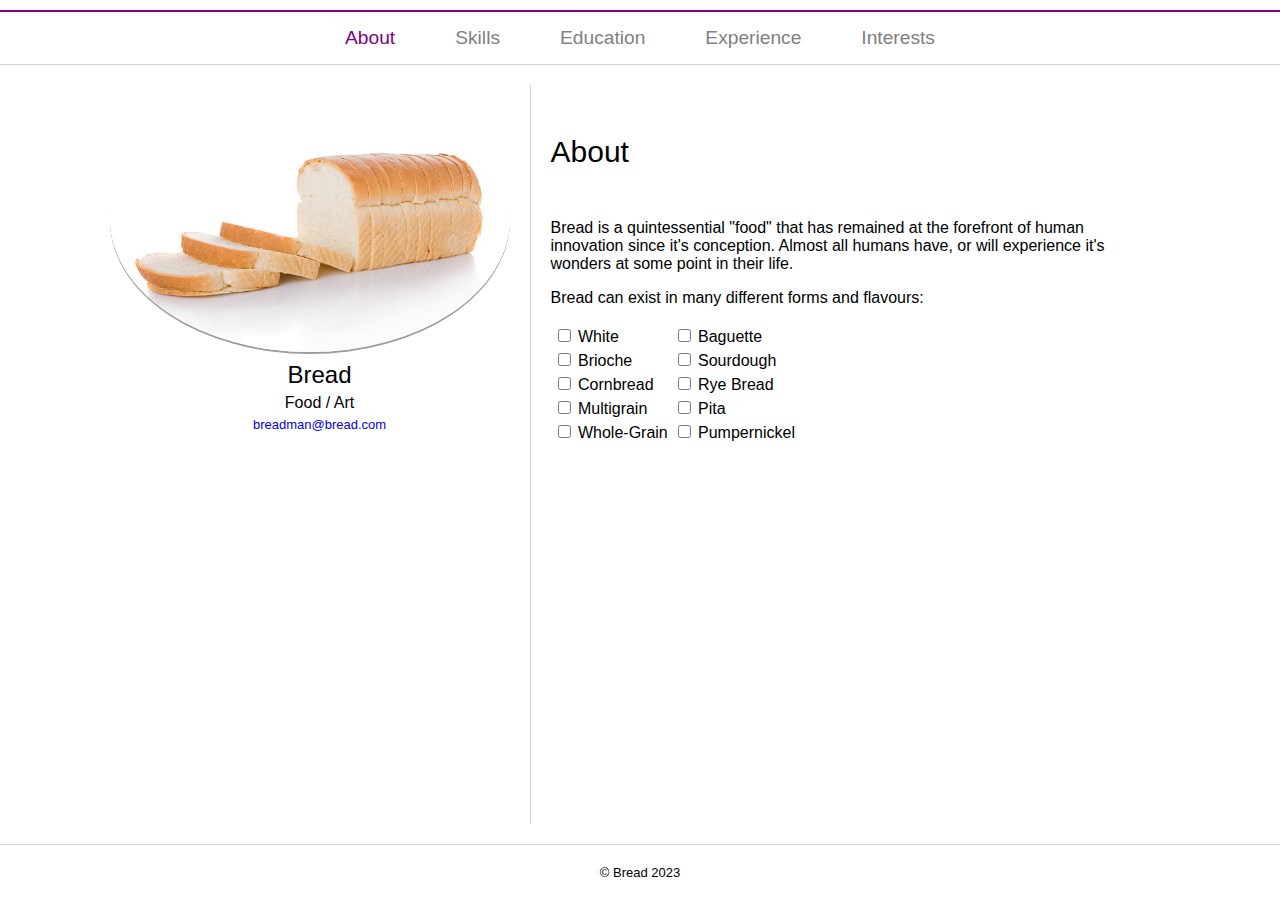
<file: index.html>
<!DOCTYPE html>
<html lang="en-US">
  <head>
    <meta charset="utf-8">
    <meta name="viewport" content="width=device-width">
    <title>About</title>
    <link rel="stylesheet" href="style.css" />
  </head>
  <body>
    <nav>
      <span class="current-page">About</span>
      <a href="skills.html">Skills</a>
      <a href="education.html">Education</a>
      <a href="experience.html">Experience</a>
      <a href="interests.html">Interests</a>
    </nav>
    
    <main>
      <figure> 
        <img class="main-img" src="bread.jpg" alt="bread.jpg"> 
        <h2 class="photo-text">Bread</h2>
        <h4 class="photo-text">Food / Art</h4>
        <p class="photo-text">
          <a class="photo-link" href="mailto:breadman@bread.com">breadman@bread.com</a>
        </p>
      </figure>

      <section>
        <p class="page-title">About</p>
        
        <p>
          Bread is a quintessential "food" that has remained at the forefront of human innovation since it's conception.
          Almost all humans have, or will experience it's wonders at some point in their life.
        </p>
  
        <p>Bread can exist in many different forms and flavours:</p>
  
        <table>
          <tbody>
            <tr>
              <td>
                  <input type="checkbox" id="breadCheck1">
                  <label for="breadCheck1"> White</label>
              </td>
              <td>
                  <input type="checkbox" id="breadCheck2">
                  <label for="breadCheck2"> Baguette</label>
              </td>
            </tr>
            <tr>
              <td>
                  <input type="checkbox" id="breadCheck3">
                  <label for="breadCheck3"> Brioche&emsp;&emsp;</label>
              </td>
              <td>
                  <input type="checkbox" id="breadCheck4">
                  <label for="breadCheck4"> Sourdough</label>
              </td>
            </tr>
            <tr>
              <td>
                  <input type="checkbox" id="breadCheck5">
                  <label for="breadCheck5"> Cornbread&emsp;</label>
              </td>
              <td>
                  <input type="checkbox" id="breadCheck6">
                  <label for="breadCheck6"> Rye Bread</label>
              </td>
            </tr>
            <tr>
              <td>
                  <input type="checkbox" id="breadCheck7">
                  <label for="breadCheck7"> Multigrain&emsp;</label>
              </td>
              <td>
                  <input type="checkbox" id="breadCheck8">
                  <label for="breadCheck8"> Pita</label>
              </td>
            </tr>
            <tr>
              <td>
                  <input type="checkbox" id="breadCheck9">
                  <label for="breadCheck9"> Whole-Grain</label>
              </td>
              <td>
                  <input type="checkbox" id="breadCheck10">
                  <label for="breadCheck10"> Pumpernickel</label>
              </td>
            </tr>
          </tbody>
        </table>
      </section>
      
    </main>
    <footer>
      © Bread 2023
    </footer>
  </body>
</html>
</file>
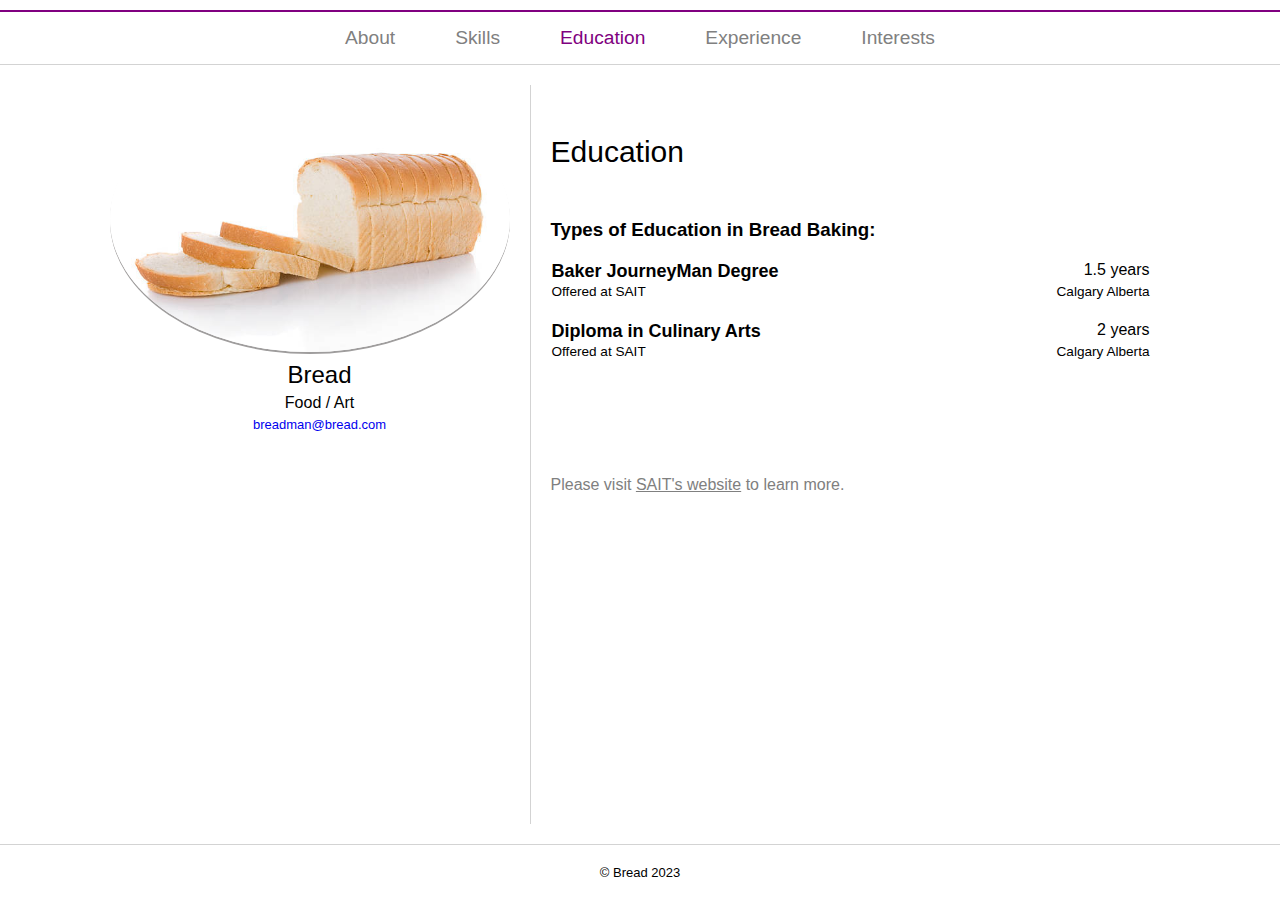
<file: education.html>
<!DOCTYPE html>
<html lang="en-US">
  <head>
    <meta charset="utf-8">
    <meta name="viewport" content="width=device-width">
    <title>Education</title>
    <link rel="stylesheet" href="style.css" />
  </head>
  <body>
    <nav>
      <a href="index.html">About</a>
        <a href="skills.html">Skills</a>
        <span class="current-page">Education</span>
        <a href="experience.html">Experience</a>
        <a href="interests.html">Interests</a>
    </nav>

    <main>

      <figure> 
        <img class="main-img" src="bread.jpg" alt="bread.jpg"> 
        <h2 class="photo-text">Bread</h2>
        <h4 class="photo-text">Food / Art</h4>
        <p class="photo-text">
          <a class="photo-link" href="mailto:breadman@bread.com">breadman@bread.com</a>
        </p>
      </figure>

      <section>
        <p class="page-title">Education</p>

        <h3>Types of Education in Bread Baking:</h3>

        <table class="info-table">
          <tbody>
            <tr>
              <td><b>Baker JourneyMan Degree</b></td>
              <td class="time">1.5 years</td>
            </tr>
            <tr>
              <td>Offered at SAIT</td>
              <td>Calgary Alberta</td>
            </tr>
          </tbody>
          <tbody>
            <tr>
              <td><b>Diploma in Culinary Arts</b></td>
              <td class="time">2 years</td>
            </tr>
            <tr>
              <td>Offered at SAIT</td>
              <td>Calgary Alberta</td>
            </tr>
          </tbody>
        </table>

        <p class="page-bottom-note">
          Please visit <a href="https://www.sait.ca/programs-and-courses"
          target="_blank">SAIT's website</a> to learn more.
        </p>
      </section>

    </main>
    <footer>
      © Bread 2023
    </footer>
  </body>
</html>
</file>
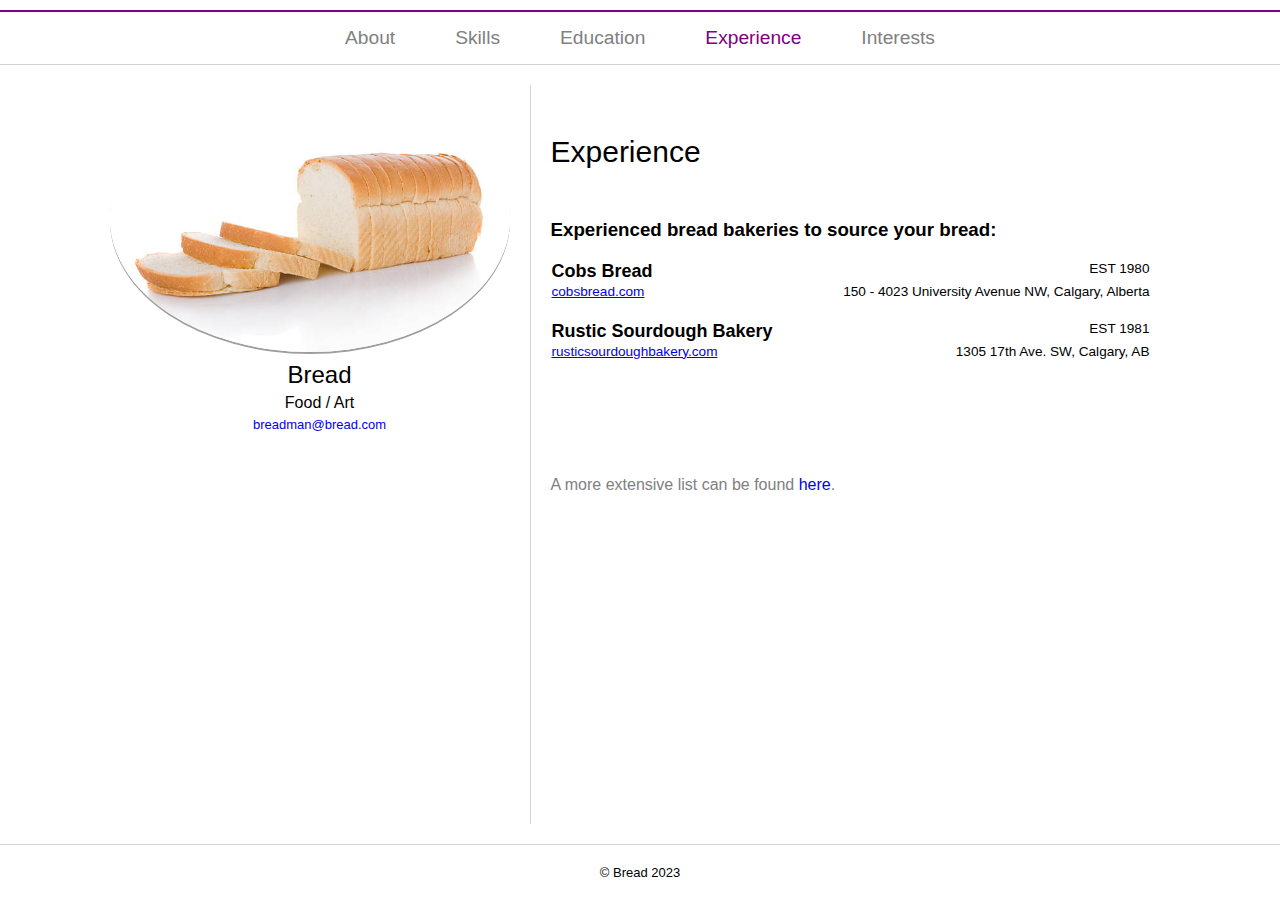
<file: experience.html>
<!DOCTYPE html>
<html lang="en-US">
  <head>
    <meta charset="utf-8">
    <meta name="viewport" content="width=device-width">
    <title>Experience</title>
    <link rel="stylesheet" href="style.css" />
  </head>
  <body>
    <nav>
      <a href="index.html">About</a>
      <a href="skills.html">Skills</a>
      <a href="education.html">Education</a>
      <span class="current-page">Experience</span>
      <a href="interests.html">Interests</a>
    </nav>

    <main>

      <figure> 
        <img class="main-img" src="bread.jpg" alt="bread.jpg"> 
        <h2 class="photo-text">Bread</h2>
        <h4 class="photo-text">Food / Art</h4>
        <p class="photo-text">
          <a class="photo-link" href="mailto:breadman@bread.com">breadman@bread.com</a>
        </p>
      </figure>

      <section>
        <p class="page-title">Experience</p>
        <h3>Experienced bread bakeries to source your bread:</h3>

        <table class="info-table">
          <tbody>
            <tr>
              <td><b>Cobs Bread</b></td>
              <td>EST 1980</td>
            </tr>
            <tr>
              <td><a href="https://www.cobsbread.com" target="_blank">cobsbread.com</a></td>
              <td>150 - 4023 University Avenue NW, Calgary, Alberta</td>
            </tr>
          </tbody>
          <tbody>
            <tr>
              <td><b>Rustic Sourdough Bakery &emsp;</b></td>
              <td>EST 1981</td>
            </tr>
            <tr>
              <td><a href="https://rusticsourdoughbakery.com" target="_blank">rusticsourdoughbakery.com</a></td>
              <td>1305 17th Ave. SW, Calgary, AB</td>
            </tr>
          </tbody>
        </table>

        <p class="page-bottom-note">
            A more extensive list can be found <a class="colored-link" href="https://foursquare.com/top-places/calgary/best-places-bread"
            target="_blank">here</a>.
        </p>
      </section>
    </main>
    <footer>
      © Bread 2023
    </footer>
  </body>
</html>
</file>
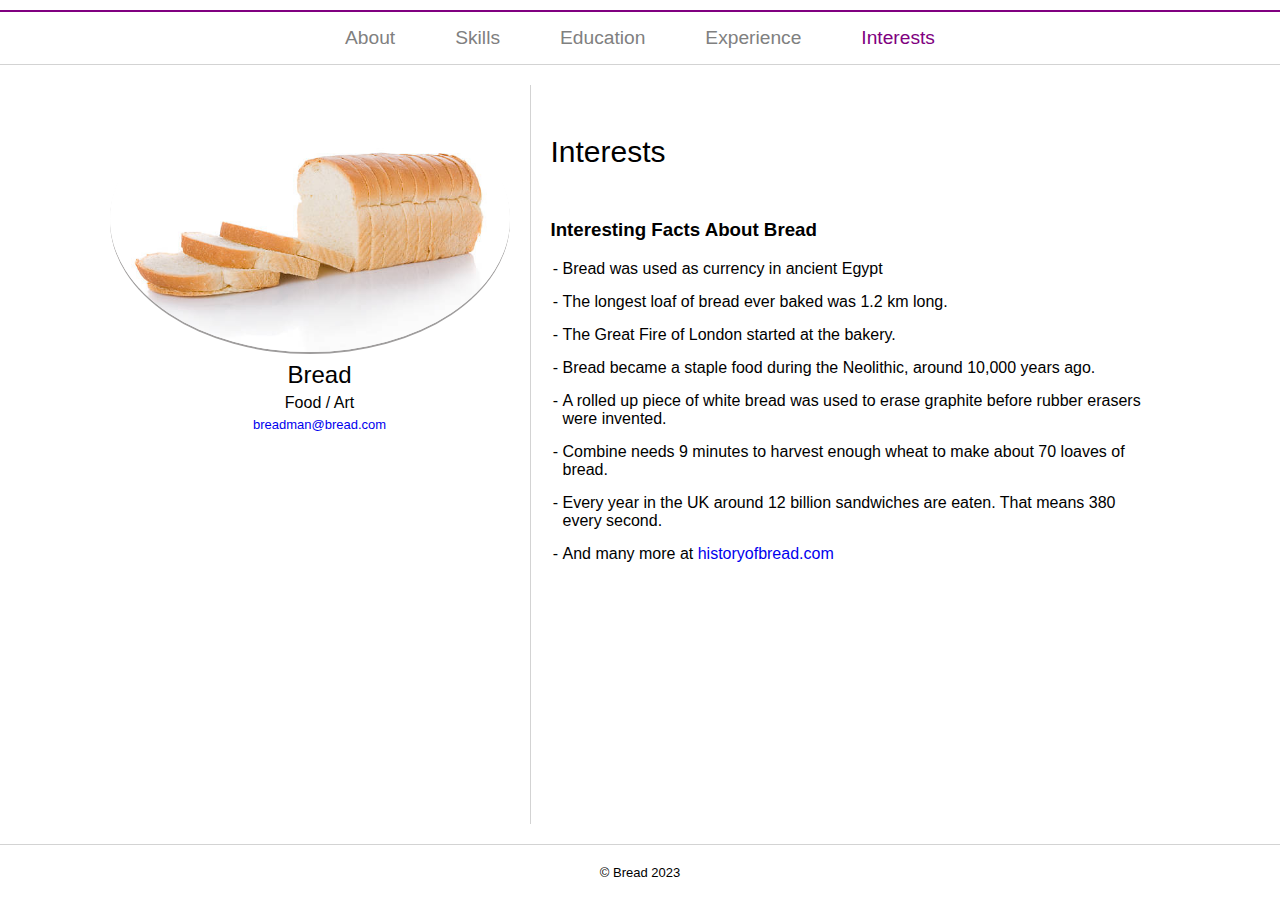
<file: interests.html>
<!DOCTYPE html>
<html lang="en-US">
  <head>
    <meta charset="utf-8">
    <meta name="viewport" content="width=device-width">
    <title>Interests</title>
    <link rel="stylesheet" href="style.css" />
  </head>
  <body>
    <nav>
      <a href="index.html">About</a>
      <a href="skills.html">Skills</a>
      <a href="education.html">Education</a>
      <a href="experience.html">Experience</a>
      <span class="current-page">Interests</span>
    </nav>

    <main>

      <figure> 
        <img class="main-img" src="bread.jpg" alt="bread.jpg"> 
        <h2 class="photo-text">Bread</h2>
        <h4 class="photo-text">Food / Art</h4>
        <p class="photo-text">
          <a class="photo-link" href="mailto:breadman@bread.com">breadman@bread.com</a>
        </p>
      </figure>

      <section>
        <p class="page-title">Interests</p>

        <h3>Interesting Facts About Bread</h3>
        <ul>
            <li>Bread was used as currency in ancient Egypt</li>
            <li>The longest loaf of bread ever baked was 1.2 km long.</li>
            <li>The Great Fire of London started at the bakery.</li>
            <li>Bread became a staple food during the Neolithic, around 10,000 years ago.</li>
            <li>A rolled up piece of white bread was used to erase graphite before rubber erasers were invented.</li>
            <li>Combine needs 9 minutes to harvest enough wheat to make about 70 loaves of bread.</li>
            <li>Every year in the UK around 12 billion sandwiches are eaten. That means 380 every second.</li>
            <li>And many more at <a class="colored-link" href="http://www.historyofbread.com/bread-facts/interesting-facts-about-bread/" target="_blank">
                historyofbread.com</a></li>
        </ul>
      </section>
    </main>
    <footer>
      © Bread 2023
    </footer>
  </body>
</html>
</file>
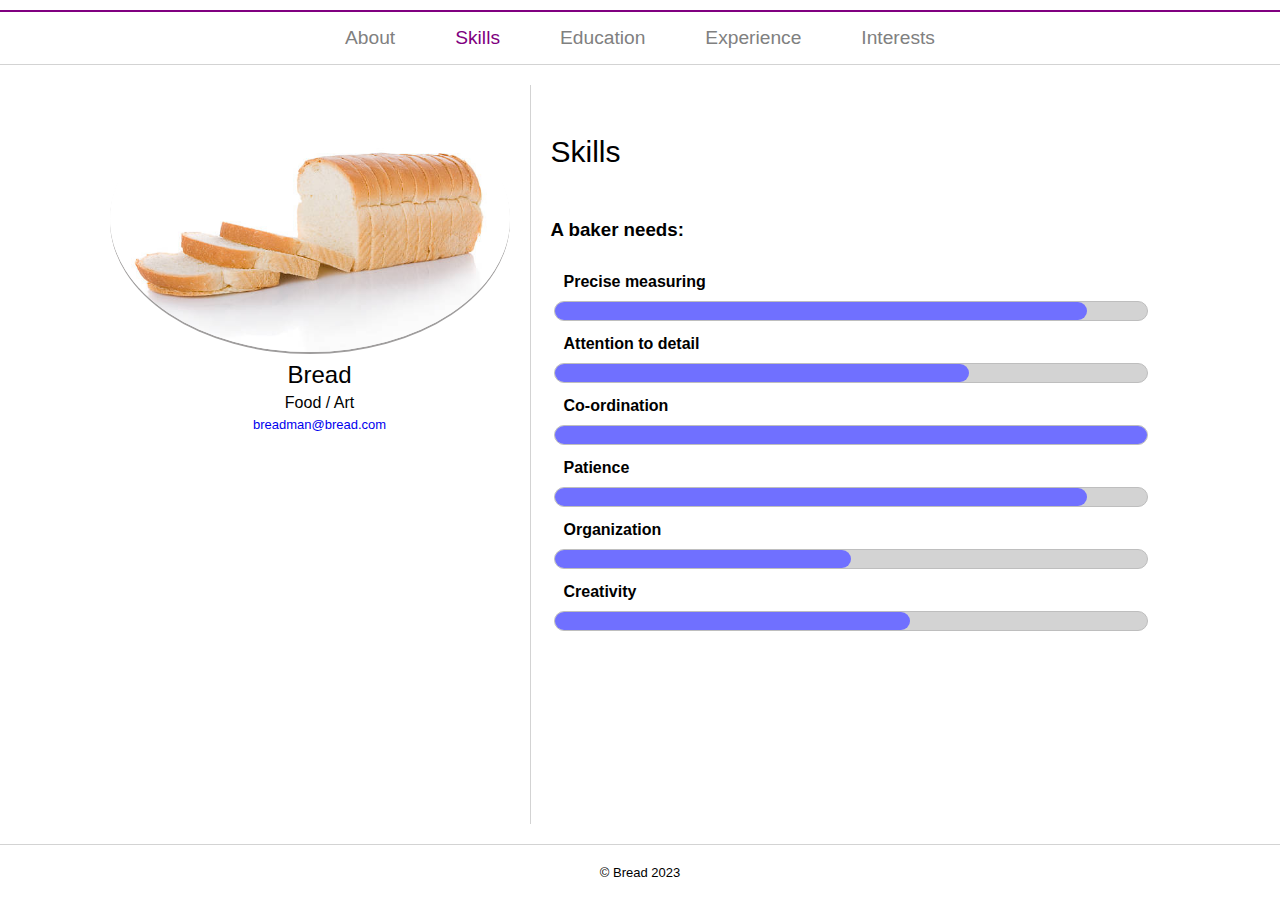
<file: skills.html>
<!DOCTYPE html>
<html lang="en-US">
  <head>
    <meta charset="utf-8">
    <meta name="viewport" content="width=device-width">
    <title>Skills</title>
    <link rel="stylesheet" href="style.css" />
  </head>
  <body>
    <nav>
      <a href="index.html">About</a>
      <span class="current-page">Skills</span>
      <a href="education.html">Education</a>
      <a href="experience.html">Experience</a>
      <a href="interests.html">Interests</a>
    </nav>

    <main>
      <figure> 
        <img class="main-img" src="bread.jpg" alt="bread.jpg"> 
        <h2 class="photo-text">Bread</h2>
        <h4 class="photo-text">Food / Art</h4>
        <p class="photo-text">
          <a class="photo-link" href="mailto:breadman@bread.com">breadman@bread.com</a>
        </p>
      </figure>

      <section class="skill-section">
        <p class="page-title">Skills</p>

        <h3>A baker needs:</h3>

        <table class="progress-table">
          <tbody>
            <tr>
              <td>
                <h4>Precise measuring</h4>
                <div class="progress" style="--width: 90"></div>
              </td>
            </tr>
              <tr>
              <td>
                <h4>Attention to detail</h4> 
                <div class="progress" style="--width: 70"></div>
              </td>
            </tr>
              <tr>
              <td>
                <h4>Co-ordination</h4>
                <div class="progress" style="--width: 100"></div>
              </td>
            </tr>
            <tr>
              <td>
                <h4>Patience</h4>
                <div class="progress" style="--width: 90"></div>
              </td>
            </tr>
            <tr>
              <td>
                <h4>Organization</h4>
                <div class="progress" style="--width: 50"></div>
              </td>
            </tr>
            <tr>
              <td>
                <h4>Creativity</h4>
                <div class="progress" style="--width: 60"></div>
              </td>
            </tr>
          </tbody>
        </table>
      </section>
    </main>
    <footer>
      © Bread 2023
    </footer>
  </body>
</html>
</file>
<file: style.css>
* {
    font-family: "Arial nova light", Helvetica, sans-serif;
}

body {
    margin: 0;
    min-height: calc(100vh - 10px);
    margin-top: 10px;
    padding: 0;
    display: flex;
    flex-direction: column;
}

nav {
    display: flex;
    justify-content: center;
    border-top: 2px solid purple;
    border-bottom: 1px solid lightgrey;
    margin-top: 0px;
}

nav a, nav span {
    margin: 10px;
    margin-right: 30px;
    margin-left: 30px;
    text-decoration: none;
    font-size: larger;
    color: grey;
    padding-top: 5px;
    padding-bottom: 5px;
}

.current-page  {
    color: purple;
}

main {
    display: flex;
    margin: 20px;
    justify-content: center;
    flex: 2;
}

.page-title {
    font-size: 30px;
    font-weight: 200;
    margin-bottom: 50px;
}

.main-img {
    width: 400px;
    margin-right: 20px;
    /* clip-path: circle(); */
    border-radius: 50%;
    box-shadow: 0px 2px rgb(159, 157, 157);
    overflow: hidden;
}

.main-img:hover {
    transform: scaleX(-1);
}

main figure {
    margin: 0;
    border-right: 1px solid lightgrey;
    text-align: center;
}

main figure p {
    font-size: small;
    color: purple;
}

.photo-text, .photo-link {
    margin: 5px;
    font-weight: 200;
    text-decoration: none;
}

main section {
    width: 600px;
    margin: 20px;
}

.progress-table, .info-table {
    min-width: 100%;
}

.info-table {
    display: flex;
    flex-direction: column;
    height: 100px;
    justify-content: space-between;
}

.info-table tr {
    display: flex;
    justify-content: space-between;
}

.info-table td:not(b, .time) {
    font-size: 85%;
}

main section table h4 {
    margin: 10px;
}

.page-bottom-note {
    padding-top: 100px;
    color: grey;
}

.colored-link {
    text-decoration: none;
}

.page-bottom-note a:not(.colored-link) {
    color: grey;
}

.progress {
    box-sizing: border-box;
    display: block;
    width: 100%;
    height: 20px;
    background-color: lightgrey;
    border-radius: 1.5em;
    border: 1px solid rgb(190, 190, 190);
    color: white;
}

.progress::before {
    content: "";
    display: flex; 
    align-items: center;
    width: calc(var(--width) * 1%);
    height: 100%;
    background-color: rgb(112, 112, 255);
    border-radius: 1.5em;
}

td b {
    font-size: large;
}

ul {
    padding-left: 12px;
    list-style-type: "- ";
}

li {
    padding-bottom: 15px;
}


footer {
    margin-top: auto;
    text-align: center;
    border-top: 1px solid lightgrey;
    padding: 20px;
    font-size: small;
}

@media only screen and (max-width: 960px) {
    main {
        flex-direction: column;
        /* align-items: center; */
    }

    main figure {
        border-bottom: 1px solid lightgrey;
        border-right: 0px hidden;
    }

    main section {
        min-width: calc(100% - 40px);
        margin: 20px;
    }

    .page-title {
        text-align: center;
    }
}
</file>
